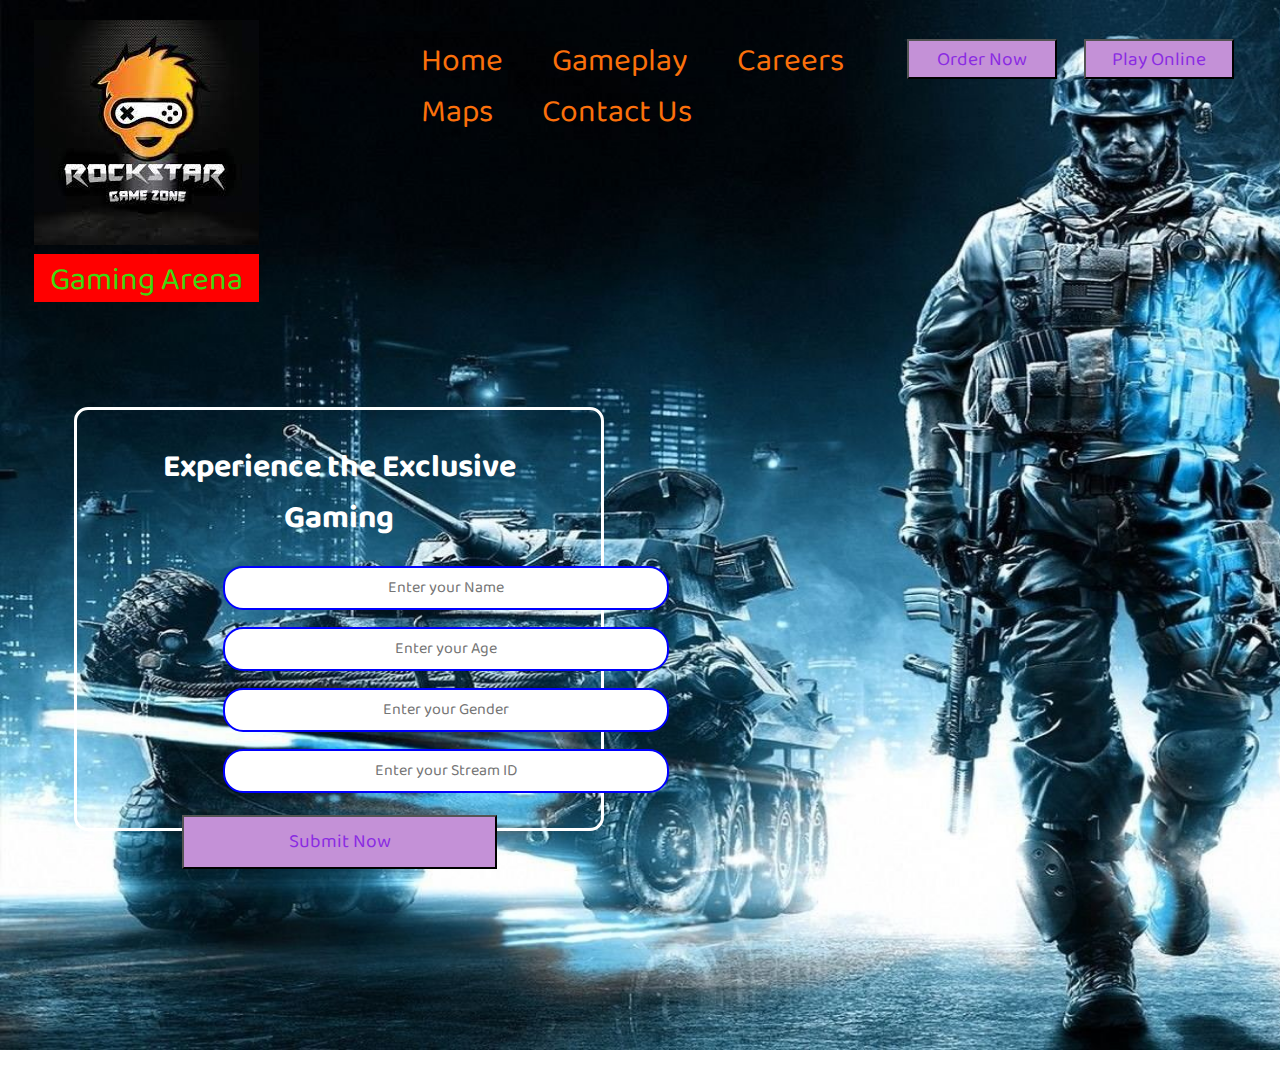
<file: index.html>
<!DOCTYPE html>
<html lang="en">

<head>
    <meta charset="UTF-8">
    <meta name="viewport" content="width=device-width, initial-scale=1.0">
    <title>Gaming:GTA Vice City </title>
    <link rel="stylesheet" href="style.css">
    <link href="https://fonts.googleapis.com/css2?family=Baloo+Bhai+2&display=swap" rel="stylesheet">
  
</head>

<body>
    <header class="header">

        <!-- Left box for Logo -->
        <div class="left">
            <img src="logo.jpg" alt="A logo">
            <div>Gaming Arena</div>
        </div>

        <!-- Mid box for nav bar -->
        <div class="mid">
            <ul class="navbar">
                <li><a href="#" class="active">Home</a></li>
                <li><a href="#">Gameplay</a></li>
                <li><a href="#">Careers</a></li>
                <li><a href="#">Maps</a></li>
                <li><a href="#">Contact Us</a></li>
            </ul>
        </div>

        <!-- Right box for buttons -->
        <div class="right">
            <button class="btn">Order Now</button>
            <button class="btn">Play Online</button>
        </div>
    </header>

    <div class="container">
        <h1>Experience the Exclusive Gaming</h1>
        <form-action="unavailable.php">
            <div class="formGroup">
                <input type="text" name="myText" placeholder="Enter your Name">
            </div>

            <div class="formGroup">
                <input type="text" name="myText" placeholder="Enter your Age">
            </div>

            <div class="formGroup">
                <input type="text" name="myText" placeholder="Enter your Gender">
            </div>

            <div class="formGroup">
                <input type="text" name="myText" placeholder="Enter your Stream ID">
            </div>

            <button class="btn">Submit Now</button>

            </form-action>

    </div>
</body>

</html>
</file>
<file: style.css>
body {
    font-family: 'Baloo Bhai 2', cursive;
    margin: 0px;
    padding: 0px;
    background: url('wallpaper.jpg');
    background-repeat: no-repeat;
    background-size: 2257px 1050px;
    color: white;
}

.left {
    /* border: 4px solid red; */
    display: inline-block;
    position: absolute;
    left: 34px;
    top: 20px;
}

.mid {
    /* border: 3px solid yellow; */
    display: block;
    width: 44%;
    margin: 20px auto;
}

.right {
    position: absolute;
    right: 34px;
    top: 20px;
    /* border: 4px solid blue; */
    display: inline-block;
}

.navbar {
    display: inline-block;
}

.navbar li {
    display: inline-block;
    font-size: 32px;
}

.navbar li a {
    color: #fb700b;
    text-decoration: none;
    padding: 34px 23px;
}

.navbar li a:hover {
    text-decoration: underline;
    color: grey;
}

.left div {
    text-align: center;
    background-color: red;
    height: 46px;
    padding: 1px 4px;
    font-size: 32px;
    color: #3cd910;
}

.btn {
    width: 150px;
    height: 40px;
    margin: 19px 12px;
    font-size: larger;
    color: blueviolet;
    background-color: #c491d7;
    cursor: pointer;
    font-family: 'Baloo Bhai 2', cursive;
}

.btn:hover {
    background-color: yellow;
}

.container {
    border: 3px solid white;
    margin: 253px 74px;
    width: 28%;
    height: 396px;
    border-radius: 14px;
    padding: 11px 83px;
}

.formGroup input {
    text-align: center;
    display: block;
    width: 394px;
    border: 2px solid blue;
    border-radius: 20.2px;
    margin: 17px 63px;
    padding: 7px 24px;
    font-family: 'Baloo Bhai 2', cursive;
    font-size: 16px;
    color: #220d28;
}

.container h1 {
    text-align: center;
}

.container button {
    display: block;
    width: 88%;
    height: 54px;
    margin: 22px 22px;
}
</file>
